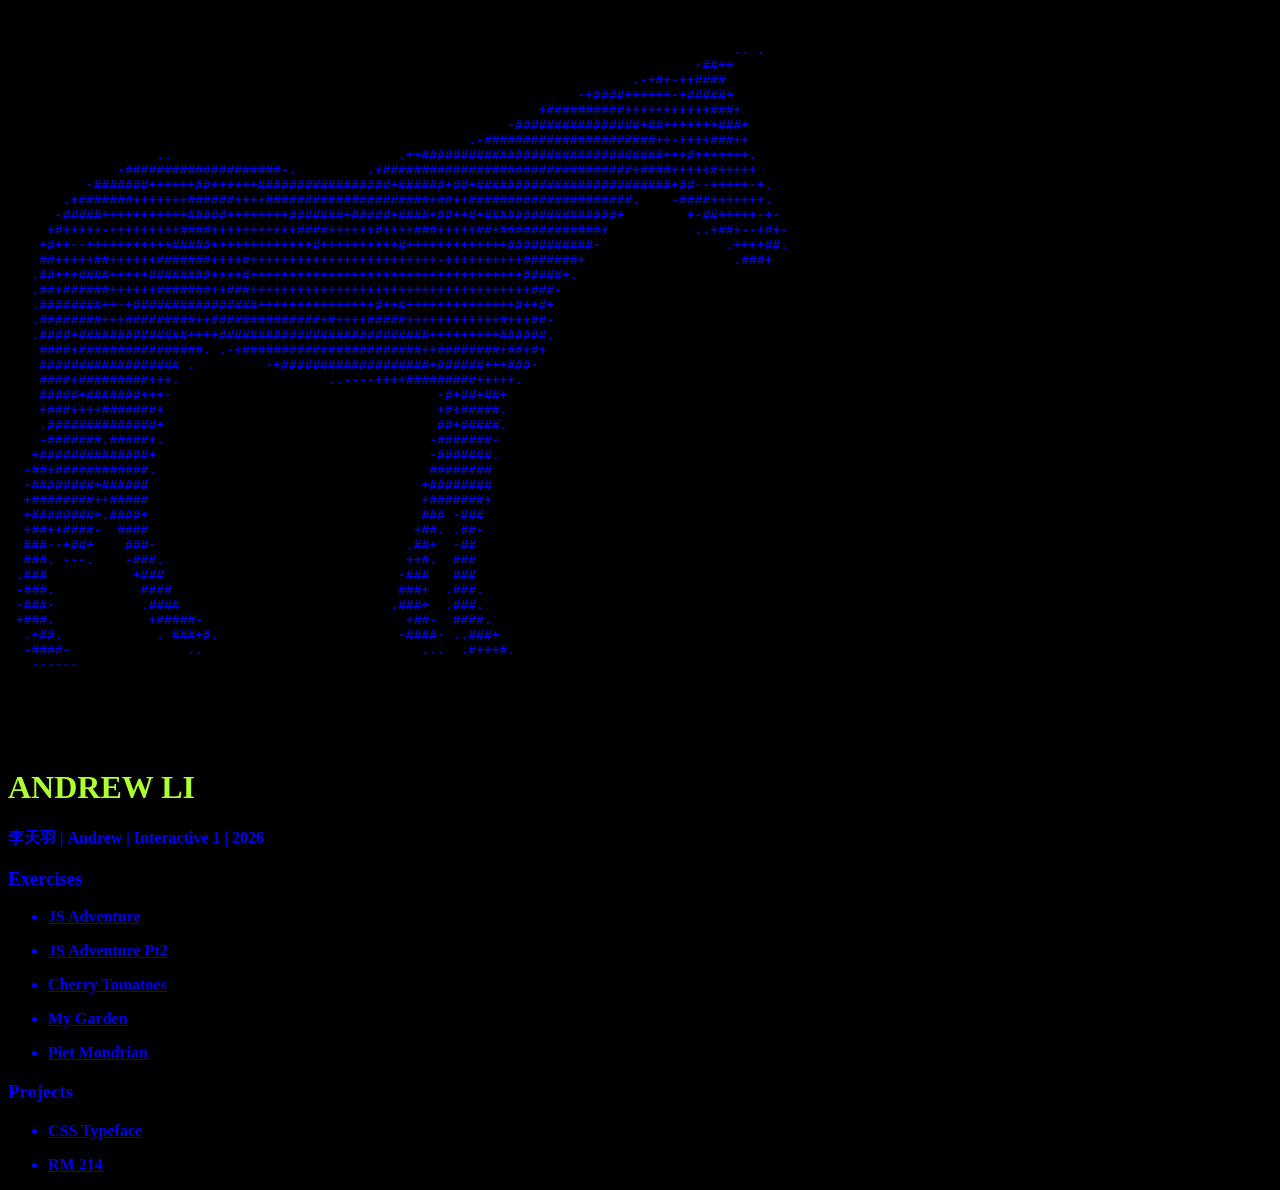
<file: index.html>
<!doctype html>
<html>
  <head>
    <title>Andrew Li Interactive Site</title>
    <meta charset="utf-8" />
    <style>
      body {
        background-color: rgb(0, 0, 0);
        color: blue;
        font-weight: 900;
        font-family: "Times New Roman", Times, serif;
      }
      HEAD {
        position: absolute;
        left: 25vw;
      }

      h1 {
        color: greenyellow;
      }
    </style>
  </head>

  <body>
    <!-- this is where my code is-->
    <pre>
                                                                                                                                                 
                                                                                                                                                 
                                                                                             .. .      
                                                                                        -##++       
                                                                                .-+#+-++####        
                                                                         -+####++++++-+#####+       
                                                                    +##########+++++++++++###+      
                                                                -################+##+++++++###+     
                                                           .-######################++-++++###++     
                   ..                             .++###############################+++#+++++++.    
              -####################-.         .+################################+####+++++#+++++    
          -#######++++++##++++++#################+######+##+#########################+##--+++++-+.  
       .+#######+++++++######++++#####################+##++#####################.    -####+++++++.  
      -#####+++++++++++#####++++++++#######+#####+####+##++#+#################+        +-##+++++-+- 
     +#+++++-+++++++++####+++++++++++####++++++#++++###+++++##+#############+           ..+##+--+#+-
    +#++--+++++++++++#####+++++++++++++#++++++++++#+++++++++++++###########-                .++++##.
    ##+++++##++++++#######++++#++++++++++++++++++++++++-++++++++++#######+                   .###+  
   .##+++####+++++########++++#+++++++++++++++++++++++++++++++++++#####+.                           
   .##+######++++++#######++###++++++++++++++++++++++++++++++++++++###-                             
   .########++-+################+++++++++++++++#++#++++++++++++++#++#+                              
   .########+++#########++##############+#++++#####++++++++++++#+++##-                              
   .####+##############++++###########################+++++++++######.                              
    ####+################. .-+#######################++########+##+#+                               
    ################## .         -+###################+######+++###-                                
    ####+#########+++.                   ..----++++#########+++++.                                  
    #####+#######+++-                                  -#+##+##+                                    
    +###++++#######+                                   +#+#####.                                    
    .##############+                                   ##+#####.                                    
    -#######.#####+.                                  -#######-                                     
   +##############+                                   -#######.                                     
  -##+############.                                   ########                                      
  -########+######                                   +########                                      
  +########++#####                                   +#######+                                      
  +########+.####+                                   ### -###                                       
  +##++####-  ####                                  +##. .##-                                       
  ###--+##+    ###-                                .##+  -##                                        
  ###. ---.    -###.                               ++#.  ###                                        
 .###           +###                              -###   ###                                        
 -###.           ####                             ###+  .###.                                       
 -###-           .####                           .###+  .###.                                       
 +###.            +#####-                          +##-  ####.                                      
  .+##.            . ###+#.                       -####- ..###+                                     
  -####-               ..                            ...  .#+++#.                                   
   ------                                                                                                                                                        
                                                                                                                                                 
                                                                                                                                                 


    </pre>
    <container>
      <!-- about me-->
      <section></section>
      <h1>ANDREW LI</h1>
      <p class="desc">李天羽 | Andrew | Interactive 1 | 2026</p>

      <!-- my work -->
      <div id="exercises">
        <div id="projects">
          <h3>Exercises</h3>
          <ul>
            <li><a href="../JS_Adventure/index.html">JS Adventure</a></li>
          </ul>

          <ul>
            <li>
              <a href="../JS_2D_Adventure/index.html">JS Adventure Pt2</a>
            </li>
          </ul>

          <ul>
            <li><a href="../Letter/index.html">Cherry Tomatoes</a></li>
          </ul>

          <ul>
            <li><a href="garden.html">My Garden</a></li>
          </ul>

          <ul>
            <li><a href="../0423/index.html">Piet Mondrian</a></li>
          </ul>
        </div>
      </div>

      <div id="projects">
        <h3>Projects</h3>

        <ul>
          <li>
            <a href="projects/2_css-typeface/index.html" target="_blank"
              >CSS Typeface</a
            >
          </li>
        </ul>

        <ul>
          <li>
            <a href="projects/3_site-map/index.html" target="_blank">RM 214</a>
          </li>
        </ul>
      </div>
    </container>
  </body>
</html>
</file>
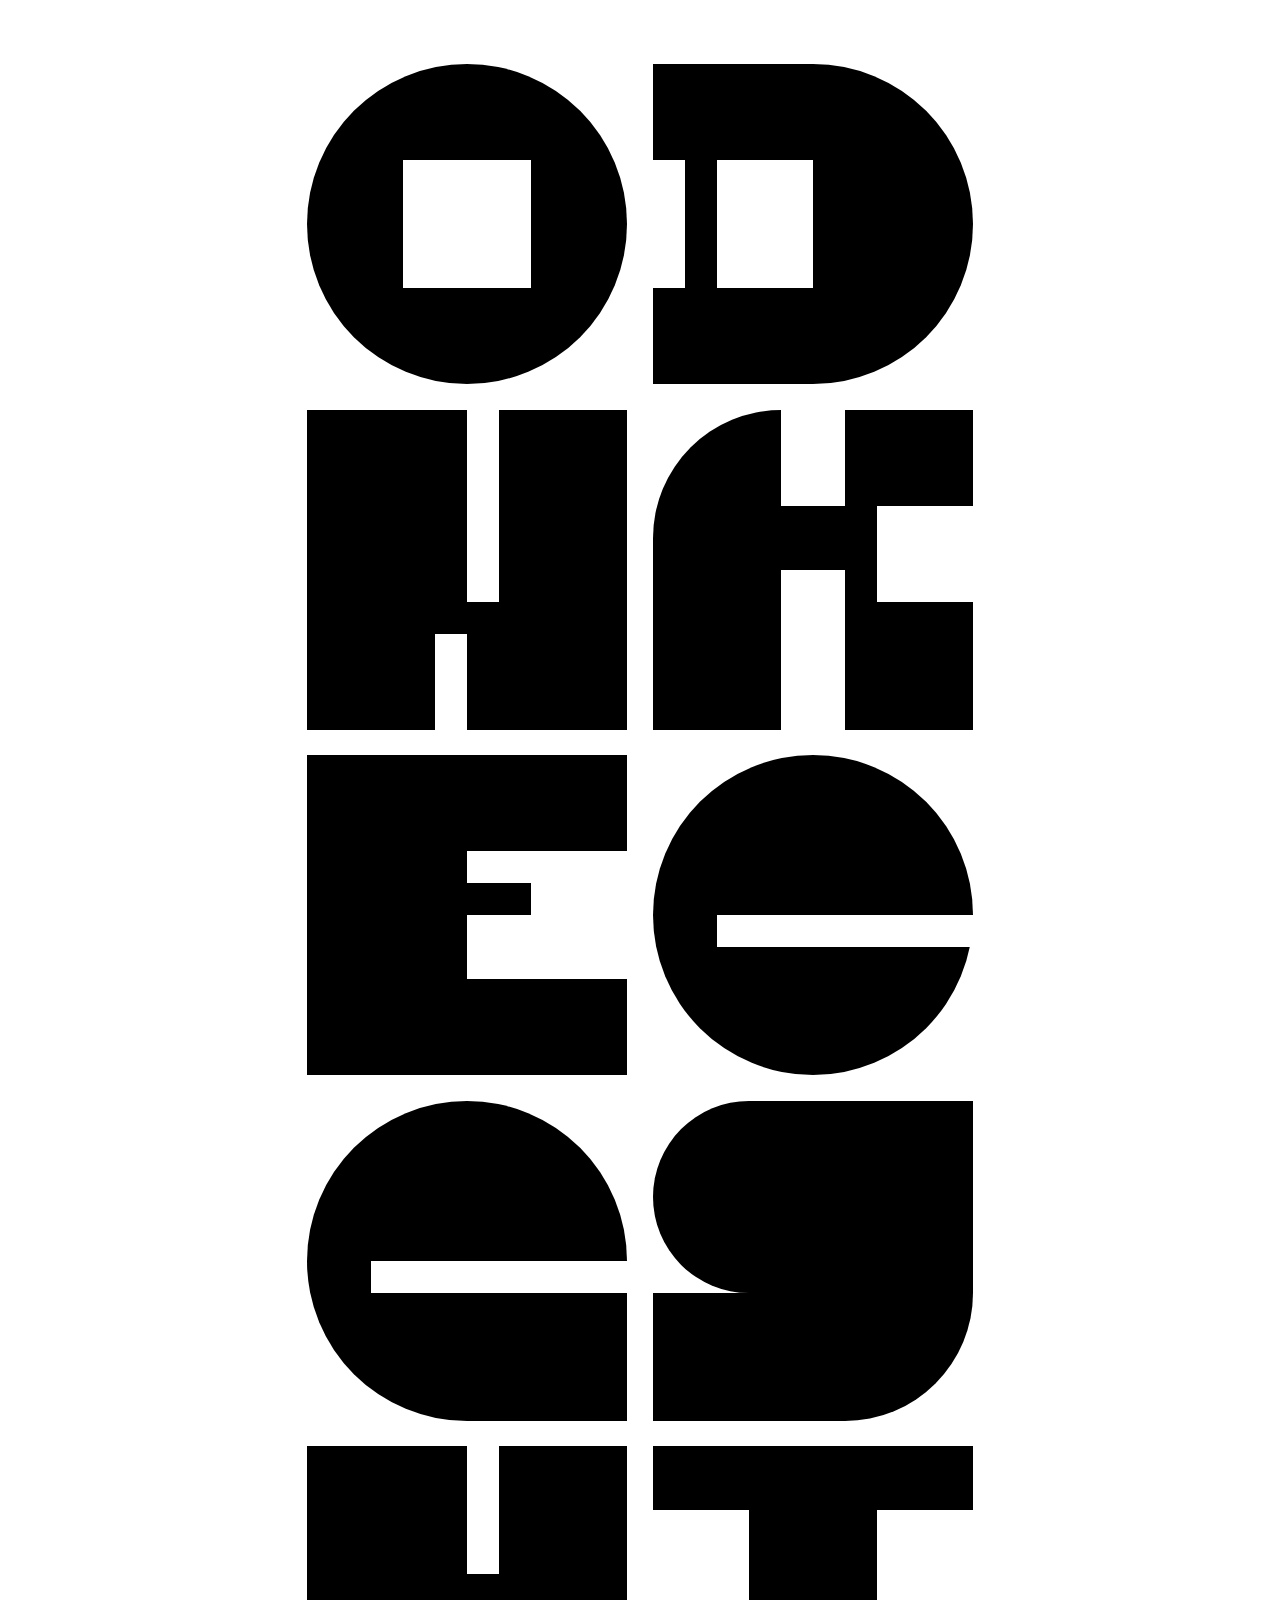
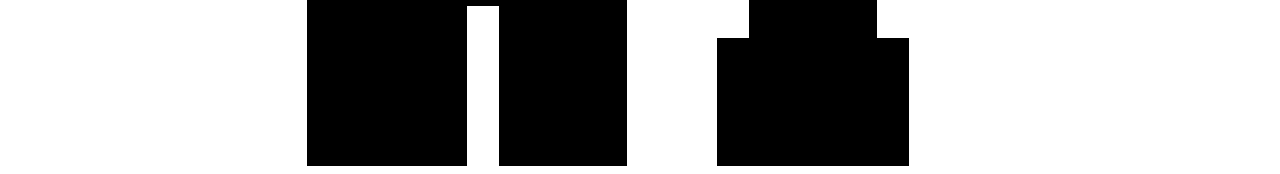
<file: projects/2_css-typeface/index.html>
<!DOCTYPE html>
<html lang="en">
<head>
    <meta charset="UTF-8">
    <meta name="viewport" content="width=, initial-scale=1.0">
    <title>Andrew Type</title>
    <link rel="stylesheet" href="assets/style.css" />
</head>
<body>
    <!-- O -->
    <section class="letterbox" id="letter-o">
      <div id="o1">
        <div id="o2"></div>
      </div>
    </section>
    <!-- D -->
    <section class="letterbox" id="letter-d">
        <div id="d2"></div>
        <div id="d1"></div>
        <div id="d1a"></div>
        <div id="d1a2"></div>
        <div id="d1a"></div>
        <div id="d1b"></div>
      </div>
    </section>
    <!-- N -->
    <section class="letterbox" id="letter-n">
      <div id="n1"></div>
      <div id="n3"></div>
      <div id="n4"></div>
    </section>
    <!-- A -->
    <section class="letterbox" id="letter-a">
      <div id="a1"></div>
      <div id="a2"></div>
      <div id="a3"></div>
      <div id="a4"></div>
      <div id="a5"></div>
      <div id="a6"></div>
      <div id="a7"></div>
      <div id="a8"></div>
    </section>
    <!-- E -->
    <section class="letterbox" id="letter-e">
      <div id="e1"></div>
      <div id="e2"></div>
      <div id="e3"></div>
      <div id="e4"></div>
    </section>
    <!-- e -->
    <section class="letterbox" id="letter-Ee">
      <div id="Ee1"></div>
      <div id="Ee2"></div>
    </section>
    <!-- G -->
    <section class="letterbox" id="letter-G">
      <div id="G1"></div>
      <div id="G3"></div>
      <div id="G2"></div>
    </section>
    <!-- Gg -->
    <section class="letterbox" id="letter-Gg">
      <div id="Gg1"></div>
      <div id="Gg3"></div>
      <div id="Gg4"></div>
      <div id="Gg5"></div>
      <div id="Gg6"></div>
    </section>
      <!-- H -->
    <section class="letterbox" id="letter-h">
      <div id="h1"></div>
      <div id="h2"></div>
      <div id="h3"></div>
      <div id="h4"></div>
      <div id="h5"></div>
      <div id="h6"></div>
      <div id="h7"></div>
      <div id="h8"></div>
    </section>
      <!-- T -->
    <section class="letterbox" id="letter-t">
      <div id="t1"></div>
      <div id="t2"></div>
      <div id="t3"></div>
      <div id="t4"></div>
      <div id="t5"></div>
    </section>
  </body>
</html>

</body>
</html>
</file>
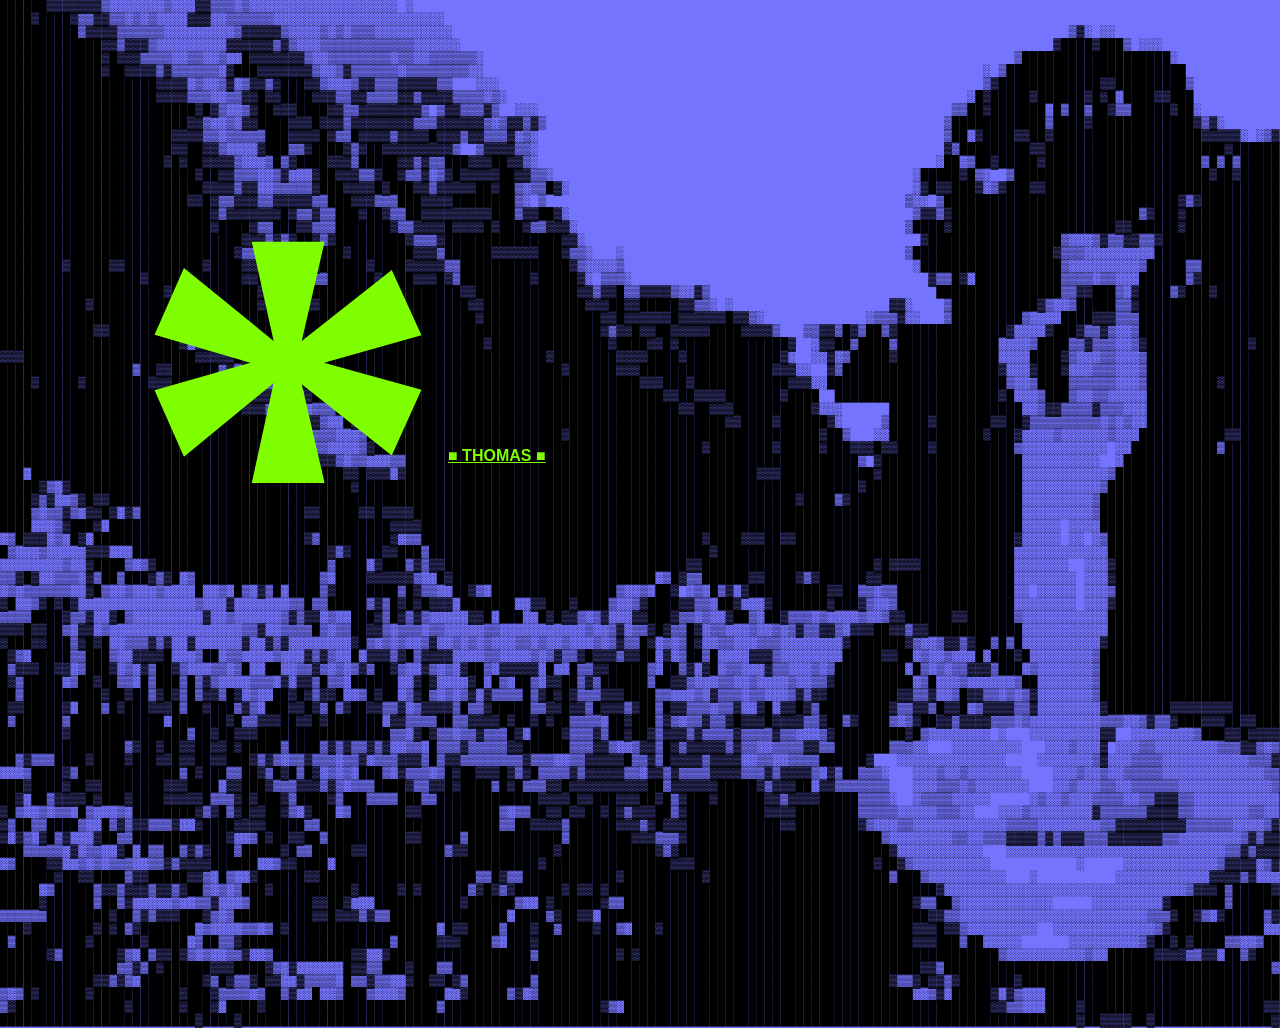
<file: garden.html>
<!doctype html>
<html>
  <head>
    <title>Andrew's ASCII Garden</title>
    <meta charset="utf-8" />
  </head>
  <style>
    body {
      font: bold;
      font-family: Arial, Helvetica, sans-serif;
      color: rgb(0, 0, 0);
      background-color: rgb(116, 116, 255);
      line-height: 1;
      margin: 0;
      padding: 0;
    }

    pre {
      margin: 0;
    }

    a {
      font-weight: 900;
      font-family: "Franklin Gothic Medium", "Arial Narrow", Arial, sans-serif;
      font-size: medium;
      color: chartreuse;
      text-align: center;
      display: block;
      position: absolute;
      top: 35vw;
      left: 35vw;
    }

    b {
      font-weight: 900;
      font-family: cursive;
      font-size: medium;
      color: chartreuse;
      text-align: center;
      display: block;
      position: absolute;
      top: 10vw;
      left: 10vw;
      font-size: 50vw;
      transform-origin: 50% 37%;
    }

    #b:hover {
      animation-name: myAnimation;
      animation-duration: 2s;
      animation-direction: normal;
      animation-iteration-count: infinite;
      animation-timing-function: cubic-bezier(0.165, 0.84, 0.44, 1);
    }

    @keyframes myAnimation {
      from {
        transform: rotate(0deg);
      }
      to {
        transform: rotate(360deg);
      }
    }
  </style>
  <body>
    <pre>
██████▓▓▓▓▓▓▓▒░░░░░░░▒░░░▓▓▒▒▒░▒░░░░░░░░░░░░░░░░░░░ ░                                                                                                                                                              ░      ░▒░▓▒▒▓█▓██████████▒▒▒███████████
████▓████▓▒▒▓▓▒▒░▒░▒░░░░▓▓▓░░▒▒▒▒▒▒░░░░░░░░░░░░░░░░░░░░░░                                                                                                                                                     ░░  ░░▒▒░░░░░░▒▒▒▒▒▒▓████████████████████████████████
██████████▒▓▓▓▓▒▒▒▒▒▒░░░░░░░░░▒▓▓▓▓▓▒░░░░▒░▒░▒▒▒░░░░░░░░░░                                                                               ▒▓░ ░░                                                    ░░    ░░  ░░░ ░░  ░░▒    ░░░▓▓██████████████████▓███████████████
█████████████▓▓▒▓▓▓▒░░░░░░░░░▓▓▓▓▓▓▒▓▒░░░▒▒▒▒▒▒▒▒▒▒▒▒░░░░░░                                                                            ▓████▓███▒ ░░░                                            ░░▓░ ▒░    ░░▒░▒░░░░░░░░░░░▒▓░████████████████████████████████████
█████████████▓█▓▓▓▒▒▒▒░░▒▒░░▒░░█▓▓▓▓▓▓▓▒░░▒▒▒▒▒▒▒▒░▒▒░░▒▒▒▒▒▒░                                                                    ▒███████████████████░                         ▒            ░░░ ▒▓░▒▒░▓▒▓█▒▒▒░▓█▒▒░░▒░░▒▒▓▓██▓█▓▓▓███████████████████████████▓██░█
█████████████▓██▓▓▓▓▒▓▒▒▒▒▒▒░▓███▓▓▓▓▓▓▓▒░░▒▓▒▒▒▒▒▒░▒▒▒▒▒▒▒▒░░                                                                ░ ▒███████████████████████                    ▒░░  ░▓█░░░       ░▒▒░▒░█▒▒█░░▒▒▒▓▓███▓▓▒▒▓███████▓████████████████████████████▓▒▒▓░▒██
████████████████████▓▓▓▓░▒░░▒▓░▒▓▓▒▓███▓▓▒░░░▒▓▓▒▒▒▓▓▓▓▓▒▒   ░░░                                                              ▒▓█████████████▓▓█████████▒                      ▒░    ▒░    ░▒█▒░░  ▒░█▓▓▓▓░▒▒▓▒▒▓███▓▓▓█████████████████████████████████████████▒▒▒
████████████████████▓▓▓▓▒▒▒░░▒▒▓▓█▓▓████▓▓▓▒▒▓▓▒▒▒▒▓▓▒▓▓▓▓▒▒▒▒░▒░                                                           ░█▓█████▓██████▓█▓█░████▓▓███                      ░░  ▒██▓▒░ ░█▓███▒▓░█████▓▓█▓████▓██▒███████████████████████████████████████████████
█████████████████████████▓█▓▒░░▒▓██▓▓▓████▓▓▒▒▓▓▓▓▓▓▓▓▒ ▒▓▓▒▒▒▓▒  ░░░                                                     ▒▒██▓███████░█▒██▒██▓▒▒█████▓██░                  ░▒   ▒████▓▓█▓▓▓██▓█▓▓█████████████▓█████████████▒█████████████████████████████████████
████████████████████████▓▓▒░░▒░▓▓████▓▓▓█▓▓▓▒▓▓▓▓▓▓▓▓▒▒▒▓▓▓▓▓▓▒░▒▓▓▒▓▒                                                   ▒████████████▒████▓█████████████▓▒▓░          ░▓█▒░░▒█▓█▓▓█▓███████▓███████████████░███████████████████▓█████████████████████████████████▒
██████████████████████▓▓▓▓▒▒░▒▒▒▒▒███▓▓▓▓█▓▒▒█▓▓▓▓▒▓▓▓▓█▓▓▓▒▓▓▒▒▒▓░▒░                                                    ▒██░▓████▓▓██▓███████████████████▓▓▓▓▓░ ░▒▓▒░▓░▒▓█▓░▓░████████████████████████████░ ░██ ██▓▓██████████████████████████████████████████████
██████████████████████▓▓██▓▓▒░░░░▓███▒▒▓████▓▒▓██▓▓▓▓▓▓▓▓▓▒  ▒▓▓▓▓▒▒░                                                    ▓▒█████████▓▓███████████████████████▓█████████████████▒████▓██████████████▓░██████████▓████████████████████████████████████████████▓▓█████
█████████████████████▓█▓██▓▓▓▓▒░░░▒█▒▓████▓▓▓▒█████▓▓▒▓▒▒███▓▓▓██▓▓▒░                                                   ░██░▒██▓█████▓████████████████████▒█▒█▒████████████████▓████████████████████▒ ██▓██████████████████████████████████████████████████████▓▓▒▓
█████████████████████████▓██▓▓▒▒▒░░▒▓░░░▓██▓▓▓▒▒▓██▓▒▒▓░▒▓█▓▓▓▓▓██▓▓▒▒░                                              ░█████▓█▒░  ▒█████████████████████████▓██▓██████████████████████████████████████████▓█████████████████████████████████████████████████████▓███
██████████████████████████▓▓▓▓▒▓▓░░▒▒▒▒▒▓███▓▓▓▓█▓███▓▓▒▓▓▓▓▓██▓██▒░▒▒█▓░                                            ░▓█▓▓███▓░▒▓███▓▓█████████████████████████████████████▓▒░ ████▓████████▓██▓███░░██████████████████████████████████████████████████████████████
████████████████████████▓▓█▓▒▒▓▓▓▒▒▓▓▓▓▓▒▒███▓▓▓▒▒▒███▓▓▓▓████████▒░ ▒                                              ▒░░ ▒██████████████████████████████▓▒▓████████████████████░██░ ████████░  ░▓▓▓▒█▓███▒██████████████████████████████████████████████████▓█████▒░
███████████████████████████▓▒▓▓▓▓▓▓▓█▓▒▒▓▒▒███▓██▓▒▒██▓▓▓▓▓▓▓▓▓███▒▓▓██▓░                                            ▒▓▓▒▓████████████████████████▒▓███▓██████████████████████████▓▓██▒█▓░ ▒░ ░░▒ ░▓▓░████████████▓█░███████████████████████████████████████████▓██
███████████████████████████▓████▓▒▒███▓▓▒▒▒███████▓▒▒▓▓▓▓█▓▓▓▓█▓███▓▒▒▓▓▓░                                          ▒████▓█████████████████████▓▓██████▓███████████████████████████  █  ▒     ░░░  ░███████████████████████████████████████████████▒▒▓███▓██▒░░▓███
███████████████████████████████▓▓▓▒▓▒▓██▓▒▓█████████▓▒▒▒▓███████████████▓▓░                                           ▓█████████████████▒░░░▒▓▒▒▓▓▒▒▓██████████████████░█████████▓    ▒    ░░▓▒▒██████████████████████████████████████████████████▒▓▒▒██████████▓██
██████████████████████████████▓▒▒▓▓█▓█▓▓▒███▓████████▓▓▓▒██████▓▓▓▓▓▓███▓▒▒░   ░                                    ▒██████████████████▓▒▒▒░░░░░░░░░█████████████████████▒░░ ▒  ░   ░       ▒████████████▓▓████████████████████████████████████████▓██████▓████████
████████▓█████▓▓██████████▓████▓▓▓█▓██▓▓▓██████▓████▓▓▓▓▓▒▒██████████████▓▒░░░░▒                                     ░██████████████████▒░░░░░░░░░▒█████▒▒██████████████████▓░░   ░░░  ░░▒█░░▓▓█████████████████████████████████████████████████████▓█▓▓█▓▒▒███████
██████████████████▓████████████▓▓█▓░░░▒▒▒▒██████▓████▓▓▓█▓▒█████████▓█████▓░ ▒▒▒░                                      ▓▒▒█▓░███████████▒▒▒▒░▒▒░░░██████▒▓████████████▓▓█████▓░     ░▓█▒  ▒█░████▓███████████████████████████████████████████████████▓█████████████
█████████████████████▓███████████▓▓████████████████████████▓▓█████████████▓▓▒▓▓█▒▒▓▓▓▓▒░░▓▒                             ████████████████▒▒▓▓███▒░▓████▒▓███▓██████████████████▓▒░░▓▒░░░░ ▓▓▓███▓███████████████████████████████████████████████████████▓███████████
███████████▓█████████████████████▓██▓▓▒▓▓███████████████████▓▓█████████████▓▓▓██▓▓█████▓▓▒▒░ ░                    ▓▓░    ▒███████████▓▒░░▒█████▒▒▓████████████████████████████████▓████████████████████████████████████████████████████████████████████████████████
███████████████████████▓█████████████▓▓██████████████████████▓███████████████▓▓█▓▓▓▓▓▓█▓▓▓▓▓▓█▓▓▒░             ░▒▒▒▓░░   ▒█████████▒░░░░████▓▓▓▒▒▒███████████████████████████▓▓██▓▓████████████████████████████████████████████████████████████████████████████████
████████████▓▓█████████▓▓▓▓██████████████████████████████████████████████████▓▒▓▓█▓▓██▓▓▓▓▓████▓▓▓▓▒   ▒▒▓▓▒█▓▒██▒▓██████████████▓░░░░▓███▓▒▒▓▒░░▒█████████████████████████▓▓██████████████████████████████████████████████████████████████████████████████████████
███████████████████████▓░▓▓▓▒▒█████████▓██████████████████████▓███████████████▓████▓▓█▓██████████████▓  ░▓▓██▒████▒█████████████░░░░▒████▒▒▓▒▒▒░░▒▓█████████████▓████████████████████████████████████████████████████████████████████████░░▓███▓███████████████████
▓▓▓██████████████████████▓▓▓▓▓█▓▓████████▓████████████████████████████▓████████▓▓▓▓████▓████████████▓░  ░░▓░▒█████▓█████████████░░░░████▓▒░░░▒▒░░░▒██████████████████████████████████████████▓████████████████████████░░▒██████████████████████████████████████████
█████████████████▒██▓▓██████▒▓▒▒▒▒▓▓▒███████████████████████████████████▓██████▓▓▓█████████████████▓▓▓░░  ▓▒████████████████████▓░░░▓███▓░░░▒▒▒░░░▒████████████████████████████████████████████████████████████████████████████████████████████████████████████████
████▓█████▓████████▓▓▓██████████▒▒▒░░▒████████████████████████████████████████████▓▓▓███▓████████████▓▓▓░░███████████████████████▒░░▒████▒▒▒▒▒▒░░░▒█████████▓██████████████████████████████████████████████████████████████████████████████████████████████████████
█████████████████████▓██████▓██▓▓▓▓▒░▒▒▓██▓██████████████████████████████████████████▓▓██▓▓▓▓███████▓████  █████████████████████▓█░░░▒███▒░░▒▒░░░░░█████████████████████████████████████████████████████████████████████████████████████████████████████▓██████████
███████████████████████████████▓▓▓▒▒▒░░░▒▒▒████████████████████████████████████████████▓▓██▓▓▓██████████▓░░░      █████████████████░░▒▓▓▒▒▒▒▓▒▒▒░░░████████████████████████████████████████████████████████████████████████████████████████████████▓▓██████████████
█████████████████████████▓██████████▓▓▓▓▓▒░░█▓███████████████████████████████████████████████▓▓████▓██████▓░     ▒█████▓███████▓▓██▓▒▒▒▒▒▒▒▒▒░▒░▒░░█████████████████████████████████████████████████████████████████████████████████████████████████▓██████████████
█████████████████████████████████████▓▓░▒▒▒░░░▒█████████████████████████▓████████████████████████████████▓██▒   ░░████████████▓███▓░░░░▒░░░░░░▒░░░███████████▓▓████████████████████████████████████████████████████████████████████████████████████████████████████
████████████████████████████████████▓▒░▒▒▒░░░░▒▓██████████████████████████████████████████▓████████▓█████▓███▓▓▓█▓▓████▓██████████▒░░░░░░░░░░░ ░░███████████▒███████████████████████████████████████████████████████████████████████▓▓▓▓██████████▓████████████████
██████████████████████████████████████▒▓▓▓▓▒░▒▒░░░▒▒██████████████████████████████████████████████████████████▒ ▓██████████████████░░░░░░░░░░  ░█████████████████████████████████████████████████████████████████████████████████▓███▓▓▓███████████████████████████
███░█████████████████████████████████▓██████▓▓█▓▓▓░▓█████████████████████████████████████████████▓▓▓████████████▓██████████████████░░░░░░░░░░░▒████████████████████████████████████████████████████████████████████████████████████████████████████████████████████
█████▓▒░▓████████████████████████████████████▓████████████████████████████████████████████████████████████████▓████████████████████░░░░░░░░░░▒██████████████████████████████████████████████████████████████████████████████████████████████████▓██████████▓███████
████▓▒▓░░▒▓█▓▓████████████████████████████████████████████████████████████████████████████████████████▓████▒▓██████████████████████░░░░░░░░░▒██████████████████████████████████████████████████████████████████████████████████▓█████████████████████████▓▓████████
████▒░▒▒▓▒░▓▓█▓░▓▒█████████████████████▓▓█████▓▓█▓▓▓▓██████████████████████████████████████████████████████████████████████████████░░░░░░░░░▒█████████████████████████████████████████████████████████████████████████████████████████████████████████████▓████████
████░░░▒▓███▓░████████████████████████████████████▓▓▓▓█████████████████████████████████████████████████████████████████████████████░░░░░ ░░░░████████████████████████████████▓█████████████████████████████████████████████████▓▓▓█████████████████████████▓███████
░▒█▓▓▓░▒░█▓░███████████████████████████▓▒█████████▓░▒▒████████████████████████████████████▓████▓▓▓██▓▓████████████████████████████▓░░░░░ ░░ ░▒███████████████████████████████████████▓█████████████████████████████████████████████████████████▓███████████████████
█▒░░░▒░░░░░▓▓▓░░░█████████████████████████▓▒▓████▓▓███▒████████████████████████████████████▓██████████████████████████████████████░░░░░░░░░░░░███████████████████████████████▓████████████████████████████████████████████████████████████████▓▓░██████████████████
░░░░░░░░▒░░▓████▒░▒▓██████████████████████▒████░▓███▒▓▒▓▓███████████████████████████████▓▓██████████████████████▓█▓▓▓▓████████████░░░░░░░  ░░░▓████████████████████████████████████▓███████████████████████████████████████████████████████████████████▓███████████
▒▒▓█▓░░▒▒▒░▓▒██▒███▓▒▓█░▒████████████████▒░████▓▓▓▓▓▓▒░░█▓██████████████████████████░▒█▓▒▒██████▓▓████▓▒▓██████▓▓█████████████████░░░░░░░░ ░░░▓███████████████████████████████████▒▓██████████████████████████████████████████████████████████████████▓████████████
░▒░▒▒▒▒▒▒░░▓█▒░░▒░░░▒░░░░█░░▒░█▒░▓▒█░████▒▓████████▒█▓▒▒░░██▓▒░████████████████▒░░▒░██▓ ░▒░█▒▓░▓██████████▓▓██▒▒░▒▒███████████████░░ ░░░░░ ░░░▒█████████████████████████████████████████████████████████████████████████████████████████████████████▒▒█████████████
▓█░░▒▓█▓█▓░░░░░░░░░░░░░░░▒░░░▓░░░░░░░▒▒█▒▒█████▒▓▒█▓█▓█▓▓▓░███████░░▓▓███▓████▒░░▒▓████▓▓▒▒░██▓░░░▓███████▓███▓▒░░▒███████████████░░░░░░░░ ░░░▓███████████████████████████████████████████████▓███▓▓███████████████████████████████████████████████████████████████
▒▒▒▒████▓▒▒▓░░▓█▒░░░░░░░░░▓░░▒░░░░░░▒▓▒▓▓░▒░░███▓▒█▓▒▓▒░░░░░▓▓█░███░░█▓█▓▓▒░▒▓░░░▓▓███▓▒▒░▒░░▓██▒░██▓▒▒▒░▒░░░░▒░░▒▓▓██████▓▓██████▒░░░░░░░░░░░███████████████████████████████████████████████████████████████████████▓█████████████▓▓████▓█████████████████████████
▓▓▓█▓▓██▒░▓▓░▒░░░░░░░░░░░░░░░░░▒▒▓░░▒▒▒▒█▒░▒▒██▓▓▒░▒▒▒░▒▒░░░░░▒▒░░░░░░░░░░░▒░░▒▓░▒▒▓█▓▒▒█▓░▒▒░░░▒░░▒░▒▓▒▒▓▓▒░▓▓▓██▓▓▒▓▓████████████░░░░░░░░░░░█████████████████████████████████████████▓▓▓██████████████████████████████▓██████████▒███████████████████████████████
▓███▓▓███▒▓█▓█░░▒▒▒▓▒▓░░▓░░░░░░▓░░▓▒▓░░░░░░░░▓█▒░▒░▒░░▒▓░░▒░▒░▒░░░▒▒░▒░░▒░░░▒░▒▓▒▒█▓░▒░▒█▓░░▒▒░░░▒▒▒░░░░░░░░▓███████▓▒░░▒▓▓▒▓██▒█▒█░░░░░░░░░░▓█████████████████████████████████████▓▓▓████████████████████████████████████████████████████████████████████████████▒
█▓▒░█████▒▒███▒░░▓▓▓▓█░░░▒██░▒▒░░░░▒░░░▓▒▓▒░░█░▓▓▓▒▓█▒▓▓▓▓░░░░▒▒░░░░▒░▒▓▒▒▓█▓▓▓▒▓▓██░▓░▒██▒█░░░░▓▓▓▒░░░░░░░░█████▓▓██░▒░░▒░░░█░███▓█░░░░░░░░▒███████████████████████████████████████████████████████████▓▓████▓██████▓█████████████████████████████████▓█▓█▓█▓  ▒░ 
█▒▓▓▓██▓▓░▒███▓░▒░▓▒██▓▒░░░▒▒░▒█░░██░░▒▒▓▒░▒░▒▓▒██▓▒░░▓▒░▒░▓██▒░▓▓▓▓▓░█░░█▒▒▓▓█████▒░██▒▓░▓█░▒▒░░░▓▒▒░░░▒░▒█████████░█▒░▒░▒▒▓▓▓▒███░▒░░░░░░░▒███████████████████████████████████████▓████████▓▓█▓█████████████████████████████████████████████████████████▓░▓▓█░ ░░
█▓▒█████░▒██▓██▒▒░█▒███▒█▒▓▒░░░░▒▒▒░▓░▓▓▒█▒▒░██████░░▓█▓░░░░▓█░█▒░██▒░▓▓██▒▓▒██████▒██▓▓▒░░░▒▒░░▒░░░░▒░░▒▒▓██████████░▒█░░░▒░░░░░░▒██░░░░░░░▒█████████████████████████████████▓▓█████████████▓▓▓▓▓▓▓▓▓██████████████▒███████████████▓██████████████▓▓██▒▒▓▓▓██░░░░░
██▒██████████▓██▓██▒▓█▓▒█▒▓▓▒█▓░▒░░██▓█▓▒▓▓█░░▒█▓██░▒▓█▒░▒░▒▓░▓▒▒▒▒█▒▓█▓█▓▒▒▒▓▓▓████▒▒░░░▒░▓▒▒▒░▒▒░░░▒▓▒▓▓█████████▓▓▒▒▓░░▒█▓▓▒▒░▒░▒▓░░░░░░░▒████████████████████████████████▓█████████████████████▓▓▓███████████▒▓████████████████████████████░▒░▒▓▓█▒ ░░▓▒▒░░▒░░▓
█▓▓█████▓░███▒█▓███▓▓▓█▒██▓███▒▓▒░███▓▓█▓▒█▒▓██▓▓▒▒▓░▒▓▓▓▓▒█▒▒▓█████▒▒▓▓█▓▓▒█▓▓▓▒▓██▒█▓▓▒▒▒░▒▒▓░░▓█░▓▓█▓▒█████████▓▒▒▓▓▒█▓▓█░▒▓▓▓▓▒▒▓░░░░░░░░▓████████▓▓▓▓▓▓▓▓██████████████████████████████████████▓▒█▓▓███████████████░▒█▓██████████▓████   ░░░░░░░░░▓░░░░░░░░░▒░
█▒██████▒████████████░███████▓█▒▒▓▓▓██▓▓█▓███████░▓▓▒▒▒▒██▒▒▓▓▓▓█▓██▓█▓██▒▒▒▒░██▓███▒▓▒░▒▒▓▒▒▓█▓▓▓█▓▓▓▓▒▒▓██▒▓████▒░▒▓██▓▓▒▓▓▓▓▒▒▒░▒░░░░░░░░░▒▒▒░░▒▓▒▒▓███▓▓▓██▓▓████████▓████████████████▒████▒█████▓█▓███░▒░██████▓██▓▒████▓███▒░▒██▓▓▒░░░░ ░░▒▒▓░░▒▒░░░▒▒░▓▒░░▓▒
████████▓███████████████▒██▓██▓▓▓█████████████████▒▒░▓█▓▒▒░▒▒▓▒▒▒█▓░████▓▒▒▒▓▒██▓██▓▒▓▓▓▒▓▒▒▒▒▓▒▒▒▒▓▒▒░░░▒▓█████████▓█▒░░░░░░░░ ░   ░░░░░░░░░▓▓  ░░░░░░░░▒███▓▓█▓▓▓▓█▓▓▓▓▓▒▓█▓▓███▓█████████████████▓▓▓██▒▒░░▓▓██▒▓▓▓▒░▓██▓░▒▓█▓░▒░▓██▓░░░▓▓░▓░░▓░░░▒░░▒░▓░▓▓░▓▒░░▒
████████████████▒▓██▓██▓▓██▓▓█▓█████▒████▒▓▒▓▒▒▓▒▓░░▒▒░█▒▒▒▓▒▒▒▒▒▓▓██████▒▒▒▓▓▒░░▒▓▓▒█▓▒▓▓▓▓▓▒▓▒▒░░▒▒▒▒▓▓▒▒███████▒▒▒░░   ░░░░░░░░░   ░░░▒░░░▓ ░░░▒▒░░░░░░░░▒▒▒▓▓▒░▒▓▒▒▓▓▓██▓█▒█████▓██████████▓▓█▓▒███▒█▒▒▒░▒▒▒░▒▓███▒▓▓▓▓███▓░██░▒█▓░░▒░░▓▒█░░░▒▓█▒▒░░░▒▒▒▓▓░░▒▓█
██▒▓▒▒▒████▓████▓███▓▓█▓▓██▓▓███▓▒▓▒░▒▒▓▒▒▒░▒▒▓░▒▒▒▓▓▓▒█▒▓▓▒▒▒▒▒▒▒▒▓▒▒▒░░▒▒▓▓▓▓▓█▒▒▓▒█▓▓▓▓▒▓▓▓▓░░▒▒░░▒▒▒▒██████▓   ░░░░░░░░░░░░░░    ░░░░░░░▒▓░░░▒▒▒▒░░░░░░░░░░░▒▒▒▓█▓█▓▓████▓▓▓▓▓▓▓▒▓▓▓▓▓▓▓▓▓█████▓█████▓█▓▓█▓████████▓▒█████▓▓▓▓▓█░▒░░░▒▒█░░░░▒▒▒▒▒░░▓░▒░▓▓▓▓▓▓▓▒
░░░▒████▓▒█████████████▒█▓███▒▒██▓▒█▓█▒█▓░▒░▒░███▒░▓▒▒▒░▒█▓██▓▓▓█▓▒▓█▒▒▒▒▓▒▓▓▓▓▓▒▒░▓▓▒▓▒▒▒▒▓▓▓▓▒▒▒▓▒▓▓▓▓▒░▓▒██▒▒▒░   ░░░▒░░▒░░░░░░░    ░░░▒░░▒░░▒▒▒▒▒░░░░░░░░░░░░░▒▒████████████▓▓██▓███▓▓▒▓█▓▓█▓▓████▓▓▓▓██████████▓▓▓▓▓███████████████░░▓▒░▒░▒▓▓█▓▓▓▓▒▓███▓░▒████
███▓████▓██▓▓████████▓▓▓████░▓▓███▓▒▒▒▓▓▓▒▓▒░▒▒▒████▓▒▒▓▓█▓████▒█▓█▒▒▒▓▓█▓▓▓▓▓▓▓▓▓▓██▒▓▓▓▓▓▓█████▓▒▓▓▓██░▓▓▒▒▒▒▒▒▒   ░░░▒▒▒░▒░░░░░░░   ░░▒░░░▒▒░░▒▒▒▒▒▒░░░░░░░░░░░░▒▓███████████▓██░▒▓██░▓▒▓▓█▓███▓█████▓█▓█████████▒████▓▓██▓█▒▒▒▓░▓░░▓▓░░░▒▓░▒█▓▓░░▓▓░░░▓█▒░▓▓▒░▓
██▓░██▒▓▓▓▓█▓███▓████▓▓▓▓▓█▒▒▒▓█▓███▓▒████▓▒███▒▒▒▒███▒▒█████████████▓▓▓▓█▓▓███▓▓▓██▓█▒▓███▓██████▓▓▒▓▓▓▓█████▒▒▒▒░  ░▒▒▒▒░░░░░     ░▒░░▒░░░▒▒▒▒░░▒▒▓▓▓▒▒░░░░░░░░░░░████████████▓▓██████▓▓░███▒████▓▓███▒█▒▓████████▒████████░▒▒▓▓▓▓▓█████░░▓▓▓▓▒█▓░▒▓▒▓▓██▓▓▓█████
▓█▒░░▒░▒▒░█▒░░░▒░████████▓▒▓█▒▓█▓▓██▓▒░▓███░▒███████▓▓██████████▒░▒▒██▓▓█▓▓██▓█▓▒▓▓▓██▒▓██████████▓▓▓▓████████▒▒▒▒▒░░░░░▒▒▒░░   ░░░▒░░░░░░░░▓▒▒▒▒▒▒▓▓▓▓▒▒░░░░░░░▒▒░░████▓▓▓█▓▓▓████▓██▓▓█▓█▒███▓▓██▓█▓███▓▓████▓▓▓▒▓██▓████░░▒░▒░▓▓█▒░█▓▒░░█████▓█▓███░▒▒█▒▒█▓▓▓▓░▓
▓▒██▒▒████▒░░█▒▓▒▓▓▒▒▒▓░░▓████▓▓▓▓█████▒▒███████████████████████▒▒██▓▓▓▓▒██████▓▓▓▒▓█▓▓▓████████████▓▓████████▓▒░░░▒▒░░░░░░░░░░░░▒▒▒▒░░░░░░░░▒▒▓▓▓▓▓▓▓▓▓▒▒▒▒▒▒░░░░▒▓░ ░▒▒▒░░░█▒▒▒░░▓█▓▓▓█▒█▓█████████████░▓███▓▒▓████████████▒▓▓▒░█▓░▓██▓▒█▓██▓█▓▒▒▒▓▓▓░▓▓█▓▒▒▒▒▓▓█
▓░▓▒░▓█▒▓░░░▓██▒▒████████████▓░░▒█▓██▓▓██▒██████████▓▓█████▒████████████▒████████▓▓▓▒▒▒▓█████████████████████████▒░░░░░░░░▒▒░░▒▒▒▓▓▓▓▒▓▒▓▓▓▒▒▒▓▓▓▓▓▓▓▒▒░░░░░░░░▒▓▒▓▓▓▓███▓▓█▓███▓████▒█████████▓████████▓▓▓▓█▓█▓▒▓▓███▒▒▓██▓█▒▓█░░▓▒░██▒▓░░░█▒▓▒▓░░██░░▓░▒█░▒██████
███▒▒▒▒▒░▓░▒▒░░▓█░█▒▒██▒▓▒▓███▒█████▓█▒▒█████▓▓██████████▒▓▓███████████▓████████████▓▒▓███████████████████████████▓░░░░░░░░░░░   ░░░░░░░░░░░░░░░░░░░░░░░░░░░░▒▒▓▒▓▓▓▓▓▓██░░ ▒▒▓▓█▓▒████████▓███▓█▓▒█▓▓▓▓▓▓██████▓▒▓█▓▒██░▓██░▒████░██████▓█▓█▓▓██████▓▓░░░▓███▓█▓▒▓
░▒████▓▓░░▒░▒░▒▒▒░░▒▒▓▒▓▓▓▓██████░░▒▓▓████░██████████████████████████▓████████████████▓▓▓███████████████████████▓██▓▒░░░░░░░░░░           ░     ░░░░░░░░░░░░▒▓▓▓▓░▒▓░░█▓▓▓▓▓▒░░░░░▓███▓████▓███▓██▒█▓███▓▓██▓▓▒█▒▓████▓██▓███▓█▒███▓▒▓▒▒░████▓▓▓███▓░▒▒▒░▓██▒░▓█▓██
███████▓██▓▓████▒▓▓█████▓▓▒░█▒░░▓██████▓▓████████████████████▒▒█▓▒▒████████████▓██████████▓███████████████████████▒███▒░░░░░░░░░░   ░          ░░░░░░░░░░░░▓▓▓▓▒▓░░░▒▒░░████▒░▒▒▒░░░▒█▓████▓▓█▓▒█▓███▒████░▒▓██▓░▓█▓▒▓▓███████▓▓▒▓█▒██▓▓▓▒▓█▓████▒░███░██████▓▓███▓
█████░▒█████▒▓▓▒▓▓▓▒▓▓▒▓██▒░▒░▒███▓██████████▓█████▓█▓██████▒▓█▓▒▓██████▓█▓▓█▓██████████████████████████████████████████▓░░░░░░░░░░░░░░░░░░░░░░░░░░░░░░░▒▓▓▓█▒█████▓▓█▓░███████▒██▓███▓██████████▓███▓█▓██░▓█▓▓▒░██▓▓█▒▓████████████▒███▓█▓█▓▒▒▓▓██▓▓░░█▒▓█▓▓████▓▒
█████▓██████▒██▒▓░░░░░▒░░▒▒▓░░░▒████████▓▓██▓░░░███████████▓██████▒░░█▓██████▓▒▒█████████████████████████████████████▓▒▒██▒░░░░░░░░░░░░     ░░░░░░░░░▓███████▒███████▓▓░▒▓▒▓▓▓████▒░▓░███████████▓█████▓██▓███▓▒██▓██░▒███▓▓█▓█████░░██▓███░░▓▒██▒▒▓█▓▓▒▓█▓█▓█▒░███
▒▒▒▒▒▒████████▓██▒▓▒▓▓▓███▓▒░▒██████████▓▓█▓▓▓▒▓▒▒███████████████░████▒▓██▓▓░██████████████████████████████████████████▓▓▒▒░░░░░░░░░░░░░░░░░░░░░░░░▒▒▒▓██▓▒░▓█████▒▓█▓███▓▒▒░░░▒██▒░▓▓██▓▒░█▓███▓▒██▒▓█▓▓████▒░▓█▓█▓▓▓▓▓▓▒████▓██▓░▓▓▒▒▒▒██▓░░▒░▒░█████▓██▒▓█▒█▓███
███▓████████▓█▓█▒▓███████░▒░░░░▒▒░▒█▓███████████████████░█▓▓████▒███▓██▒████▓██▒░███▓████████████████████████████████▓▓▓█▓▓▒░░░░░░░░░  ░░░░░░░░░░░░░▒▓████████████░░░▓█████▒████▓██████▒▒████▓█▒▓▒██████▓█▓███▓▓▓▓▒▓████▓▓███▒▒▓█░▓█░░▒█▒░░░▓░▓▒▓█▓▒█▓▓████▒████▒██
█▒█████████▓██████▓█████░▒██▒▒▓███████████████████▒█████▓▓▓████▒░███▓████████████████████████████████████████████████▓▓▓███▒██░░░░░      ░░░░░░░░░▒▓██▓█▓████▒▒░░▒████████████░░░░█▓█▒▒██▓█████████████▒██▓██▓▓▒█▒▓███████▓███▓█▒▓░░▒▓░░██░▒▒▒░▒▓▓█▓▓██▒░▓▓█▓▓██▓██
██████▓▒███████▓▒░█▒▓▓█▓▒░▒░░▒▒▓░░▒██████████▓▓░░▓██████████████████▒██████████▓█▓██████████████████████████████████████████████▒░░░░░░░░░░▒░░██████▓▓▓▓▒▒▓▓░██▒▓████▓▓██████▒░░█████░▒░▓▓███████▓█░░▓█░████▓░▒████▒▒▓██▓█▓▓▓▓█▓▓░▒▓░▒▒░▓▒░▓▓█▓▓█▓▓▓▓██▓▒▒▓▒███████
███████████████▒▒▓▒█▓██████▓▓▓████▓▒░▓░░░░░░█▓▓▒▒███▓███▒▒████████████████████████████████████████████████████████████▓▓▒██████████████████████████████████████████▒░███████▒▒█▓█▓▓████▓██░░▓██████▓████████▒▒░██▒██▓▓███████▒▓▓██▓▒▒▓▒▓▓█▓▓█▒▓██▓▒▒▒▒█▓███▓▓██▓█▓▓
████████████▓▓▒▓▒░████████▓▒█▓▒▒▓█▓▓░░▓▒▒▒▒░█▒▒▓▒▒░░▓██▓▓█▓▒████████▒█████████████████████████████████████████████▓▒▒▓█▓▓▒▓███████▓██████████████████████████████████████████████▓▓▓▓█▒▓▓▒▒▒██░▓█░████████████▓░▓███████▒▓████▓▒▓▓██▓▒▓▒▓▓▓▓▓▓▓▓▒▒▒█▒▓█████████████
▒░▒█▓██████▓███████████▓███▓▒▒▒▒░▒██▒▓░░█░░▒███▒░░░▒█████░░▓█████▒▓░▒████████████████████████████████████████████████░░▒▓░█████▓░▓▒░░░████████████████████████████████████████▓█▓▓▓▓█████▒▒▒▓██▒▓▓█████████████████▓██▒██▓█████░▓▓█▓█▒▓░▒▒█▓██████▓██▓▒████▓▓███▒██
▒▓██████████████▓██████▓███▓░████▓██████████████████████▒████████████████████▓▒░███████████████████████████████████████████████▓▓▒▒░░░████▓███████████████████████▓▓▓██▓▓▓▓▓▓▓▓▓██░▒▒▓█▓▓█████████████████████████▒▓▓▓█████▓█▓███▓█▓▓██▓░▒▓████████▓███████████▓█▓▓
█████████████████████████▓████▓███████████████████████████████████████████████████████████████████████████████████████████████████████████▓██▓▓▓▓██▓███████████████▓██▓▒▒░░▒▒▒░░▒█▓▓▒████▒▒████▓████████████▓██████▓▒▒▒▒██░▓███▓███████▓██████▒███████████▓███████▓
</pre
    >
  </body>
  <a href="https://thomasij03.github.io/interactive1/">■ THOMAS ■</a>
  <b id="b">*</b>
</html>
</file>
<file: projects/2_css-typeface/assets/style.css>
body {
  display: grid;
  grid-template-columns: repeat(2, 25vw);
  gap: 2vw;
  justify-content: center;
  margin-top: 5vw;
}

* {
  box-sizing: border-box;
}

.letterbox {
  width: 25vw;
  height: 25vw;
  border: 0px solid black;
  overflow: hidden;
}

/* Letter o */

#o1 {
  width: 100%;
  height: 100%;
  background-color: black;
  border-radius: 50%;
  display: grid;
  /* justify-items: center;
  align-items: center; */
  place-items: center;
}

#o2 {
  width: 40%;
  height: 40%;
  background-color: white;
}

#letter-o:hover #o1 {
  background-color: blue;
  transition: background-color 0.3s;
}

#letter-o:hover #o2 {
  animation-name: myAnimation;
  animation-duration: 2s;
  animation-direction: forwards;
  animation-iteration-count: infinite;
  animation-timing-function:cubic-bezier(0.075, 0.82, 0.165, 1);
}

@keyframes myAnimation {
  from {
    transform: rotate(0deg);
  }
  to {
    transform: rotate(360deg);
  }
}

/*  Letter D */

#letter-d {
  position: relative;
}

#d1 {
  width: 50%;
  height: 100%;
  /* border: 1px solid blue; */
  background-color: black;
  position: absolute;
}

#d1a {
  width: 10%;
  height: 40%;
  background-color: white;
  position: absolute;
  left: 0;
  top: 30%;
  transition: transform 0.25s ease;
}

#d1a2 {
  width: 10%;
  height: 40%;
  background-color: white;
  position: absolute;
  left: 0;
  top: 30%;
  transition: transform 0.27s ease-out;
}

#d1b {
  width: 30%;
  height: 40%;
  background-color: white;
  position: absolute;
  left: 20%;
  top: 30%;
  transition: transform 0.25s ease;
}

#d2 {
  width: 100%;
  height: 100%;
  background-color: black;
  position: absolute;
  right: 0;
  top: 0;
  border-radius: 50%;
  z-index: -10;
}

#letter-d:hover #d1 {
  background-color:blue;
  transition: background-color 0.3s;
}

#letter-d:hover #d2 {
  background-color:blue;
  transition: background-color 0.3s;
}

#letter-d:hover #d1b {
  transform: translateX(-100%);
}

#letter-d:hover #d1a {
  transform: translateX(300%);
}

#letter-d:hover #d1a2 {
  transform: translateX(500%);
}

/*  Letter n */

#letter-n {
  position: relative;
}

#n1 {
  position:absolute;
  height: 100%;
  width: 100%;
  background-color: black;
  right: 0%;
}

#n3 {
  position:absolute;
  height: 60%;
  width: 10%;
  background-color: white;
  left: 50%;
  transition: transform 0.25s ease;
}

#n4 {
  position: absolute;
  height: 30%;
  width: 10%;
  background-color: white;
  right: 50%;
  bottom: 0%;
  transition: transform 0.25s ease;
}

#letter-n:hover #n1{
  background-color:blue;
  transition: background-color 0.3s;
}

#letter-n:hover #n3{
  transform: translateY(-200%);
}
#letter-n:hover #n4{
  transform: translateY(200%);
}




/*  Letter a */

#letter-a {
  position: relative;
}

#a1 {
  position: absolute;
  height: 60%;
  width: 40%;
  background-color: black;
  left: 0%;
  bottom: 0%;
  transition: background-color 0.1s ease;
}

#a2 {
  position: absolute;
  height: 40%;
  width: 40%;
  background-color: black;
  border-top-left-radius: 100%;
  top: 0%;
  left: 0%;
  transition: background-color 0.1s ease;
}

#a3 {
  position: absolute;
  height: 20%;
  width: 20%;
  background-color: black;
  top: 30%;
  left: 40%;
  transition: transform 0.25s ease, background-color 0.1s ease;;
}

#a7 {
  position: absolute;
  height: 20%;
  width: 20%;
  background-color: black;
  top: -20%;
  left: 40%;
  transition: transform 0.25s ease, background-color 0.1s ease;;
}

#a4 {
  position: absolute;
  height: 100%;
  width: 10%;
  background-color: black;
  top: 0%;
  left: 60%;
  transition: background-color 0.1s ease;
}

#a5 {
  position: absolute;
  height: 30%;
  width: 30%;
  background-color: black;
  top: 0%;
  right: 0%;
  transition: background-color 0.1s ease;
}

#a6 {
  position: absolute;
  height: 40%;
  width: 30%;
  background-color: black;
  bottom: 0%;
  right: 0%;
  transition: background-color 0.1s ease;
}

#a8 {
  position: absolute;
  height: 30%;
  width: 40%;
  background-color: black;
  bottom: 40%;
  right: -40%;
  transition: transform 0.3s ease, background-color 0.1s ease;
}

#letter-a:hover #a3{
  transform: translateY(250%);
  background-color: blue;
}

#letter-a:hover #a7{
  transform: translateY(100%);
  background-color: blue;
}

#letter-a:hover #a8{
  transform: translateX(-100%);
  background-color: blue;
}

#letter-a:hover #a1,
#letter-a:hover #a2,
#letter-a:hover #a4,
#letter-a:hover #a5,
#letter-a:hover #a6{
  background-color: blue;
}

/*  Letter E */

#letter-e {
  position: relative;
}

#e1 {
  position: absolute;
  height: 100%;
  width: 50%;
  background-color: black;
  left: 0%;
  bottom: 0%;
  transition: transform 0.25s ease, background-color 0.25s ease;
}

#e2 {
  position: absolute;
  height: 30%;
  width: 50%;
  background-color: black;
  top: 0%;
  left: 50%;
  transition: transform 0.35s ease, background-color 0.25s ease;
}

#e3 {
  position: absolute;
  height: 30%;
  width: 50%;
  background-color: black;
  bottom: 0%;
  left: 50%;
  transition: transform 0.45s ease, background-color 0.25s ease;
}

#e4 {
  position: absolute;
  height: 10%;
  width: 20%;
  background-color: black;
  bottom: 50%;
  left: 50%;
  transition: transform 0.55s ease, background-color 0.25s ease;
}

#letter-e:hover #e1{
  transform: translateX(100%);
  background-color: blue;
}

#letter-e:hover #e2{
  transform: translateX(-100%);
  background-color: blue;
}

#letter-e:hover #e3{
  transform: translateX(-100%);
  background-color: blue;
}

#letter-e:hover #e4{
  transform: translateX(-100%);
  background-color: blue;
}
/*  Letter e */

#letter-Ee {
  position: relative;
}

#Ee1 {
  position: absolute;
  height: 100%;
  width: 100%;
  background-color: black;
  border-radius: 100%;
  transition: background-color 0.25s;
}

#Ee2 {
  position: absolute;
  height: 10%;
  width: 80%;
  background-color: white;
  top: 50%;
  left: 20%;
  transition:cubic-bezier(0.23, 1, 0.320, 1) transform 0.35s;
}

#letter-Ee:hover #Ee2{
  transform: translateX(100%);
}

#letter-Ee:hover #Ee1{
  background-color: blue;
}
/*  Letter G */

#letter-G {
  position: relative;
}

#G1 {
  position: absolute;
  height: 100%;
  width: 100%;
  background-color: black;
  border-radius: 100%;
  transition: background-color 0.25s ease;
}

#G2 {
  position: absolute;
  height: 10%;
  width: 200%;
  background-color: white;
  top: 50%;
  left: 20%;
  transition: transform 0.25s ease, background-color 0.25s ease;
}

#G3 {
  position: absolute;
  width: 50%;
  height: 50%;
  background-color: black;
  right: 0%;
  bottom: 0%;
  transition: transform 0.3s ease, background-color 0.25s ease;
}

#letter-G:hover #G2{
  transform: translateX(-50%);
}

#letter-G:hover #G3{
  transform: translateX(-100%);
  background-color: blue;
}

#letter-G:hover #G1{
  background-color: blue;
}


/*  Letter Gg */
#letter-Gg {
  position: relative;
}

#Gg1 {
  position: absolute;
  width: 40%;
  height: 40%;
  bottom: 0%;
  left: 20%;
  background-color: black;
  transition: border-bottom-right-radius 0.25s ease, background-color 0.25s ease;
}

#Gg6 {
  position: absolute;
  width: 20%;
  height: 40%;
  bottom: 0%;
  left: 0%;
  background-color: black;
  transition: background-color 0.25s ease;
}

#Gg3 {
  position: absolute;
  width: 60%;
  height: 60%;
  right: 0%;
  top: 0%;
  background-color: black;
  transition: border-bottom-right-radius 0.2s ease, border-top-right-radius 0.25s, background-color 0.25s ease;
}

#Gg4 {
  position: absolute;
  width: 60%;
  height: 60%;
  left: 0%;
  border-bottom-left-radius: 100%;
  border-top-left-radius: 100%;
  background-color: black;
  transition: border-bottom-left-radius 0.3s ease, border-top-left-radius 0.25s ease, background-color 0.25s ease;
}

#Gg5 {
  position: absolute;
  width: 40%;
  height: 40%;
  right: 0%;
  bottom: 0%;
  border-bottom-right-radius: 100%;
  background-color: black;
  transition: border-bottom-right-radius 0.2s ease, border-top-left-radius 0.25s ease, background-color 0.25s ease;
}

#letter-Gg:hover #Gg4{
  border-bottom-left-radius: 0%;
  border-top-left-radius: 0%;
  background-color: blue;
}

#letter-Gg:hover #Gg5{
  border-bottom-right-radius: 0%;
  border-top-left-radius: 100%;
  background-color: blue;
}

#letter-Gg:hover #Gg3{
  border-bottom-right-radius: 100%;
  border-top-right-radius: 100%;
  background-color: blue;
}

#letter-Gg:hover #Gg1{
  border-bottom-right-radius: 100%;
  background-color: blue;
}

#letter-Gg:hover #Gg6{
  background-color: blue;
}


/*  Letter H */
#letter-h {
  position: relative;
}

#h1{
  height: 100%;
  width: 50%;
  left: 0;
  bottom: 0;
  background-color: black;
  position: absolute;
  transition: background-color 0.25s ease;
}

#h2{
  height: 40%;
  width: 40%;
  right: 0;
  bottom: 0;
  background-color: black;
  position: absolute;
  transition: background-color 0.25s ease;
}

#h3{
  height: 40%;
  width: 40%;
  right: 0;
  bottom: 40%;
  background-color: black;
  position: absolute;
  transition: border-top-right-radius 0.3s ease, background-color 0.25s ease;
}

#h4{
  height: 20%;
  width: 40%;
  right: 0;
  bottom: 80%;
  background-color: black;
  position: absolute;
  transition: transform 0.25s ease, background-color 0.25s ease;
}

#h5{
  height: 10%;
  width: 10%;
  position: absolute;
  right: 40%;
  bottom: 50%;
  background-color: black;
  transition: transform 0.15s ease, background-color 0.25s ease;
}

#h6{
  height: 10%;
  width: 10%;
  position: absolute;
  right: 40%;
  bottom: 50%;
  background-color: black;
  transition: transform 0.15s ease, background-color 0.25s ease;
}

#h7{
  height: 10%;
  width: 10%;
  position: absolute;
  right: 40%;
  bottom: 50%;
  background-color: black;
  transition: transform 0.25s ease, background-color 0.25s ease;
}

#h8{
  height: 10%;
  width: 10%;
  position: absolute;
  right: 40%;
  bottom: 50%;
  background-color: black;
  transition: transform 0.35s ease, background-color 0.25s ease;
}

#letter-h:hover #h4{
  transform: translateY(300%);
  background-color: blue;
}

#letter-h:hover #h3{
  border-top-right-radius: 100%;
  background-color: blue;
}

#letter-h:hover #h5{
  transform: translateY(-200%);
  background-color: blue;
}

#letter-h:hover #h7{
  transform: translateY(200%);
  background-color: blue;
}

#letter-h:hover #h8{
  transform: translateY(400%);
  background-color: blue;
}

#letter-h:hover #h1{
  background-color: blue;
}

#letter-h:hover #h2{
  background-color: blue;
}

#letter-h:hover #h6{
  background-color: blue;
}


/*  Letter T */
#letter-t {
  position: relative;
}

#t1{
  position: absolute;
  height: 100%;
  width: 100%;
  bottom: 0;
  background-color: black;
  transition: background-color 0.25s ease;
}

#t2{
  position: absolute;
  height: 40%;
  width: 30%;
  left: 0%;
  top: 20%;
  background-color: white;
  transition:cubic-bezier(0.165, 0.84, 0.44, 1) transform 0.65s, background-color 0.25s ease;
}

#t3{
  position: absolute;
  height: 40%;
  width: 30%;
  right: 0%;
  top: 20%;
  background-color: white;
  transition:cubic-bezier(0.215, 0.610, 0.355, 1) transform 0.55s, background-color 0.25s ease;
}

#t4{
  position: absolute;
  height: 40%;
  width: 20%;
  left: 0%;
  bottom: 0%;
  background-color: white;
  transition:cubic-bezier(0.455, 0.03, 0.515, 0.955) transform 0.65s, background-color 0.25s ease;
}

#t5{
  position: absolute;
  height: 40%;
  width: 20%;
  right: 0%;
  bottom: 0%;
  background-color: white;
  transition:cubic-bezier(0.455, 0.03, 0.515, 0.955) transform 0.65s, background-color 0.25s ease;
}

#letter-t:hover #t2{
transform: translateX(250%);
}

#letter-t:hover #t3{
transform: translateX(-250%);
}

#letter-t:hover #t4{
transform: translateX(400%);
}

#letter-t:hover #t5{
transform: translateX(-400%);
}

#letter-t:hover #t1{
  background-color: blue;
}
</file>
